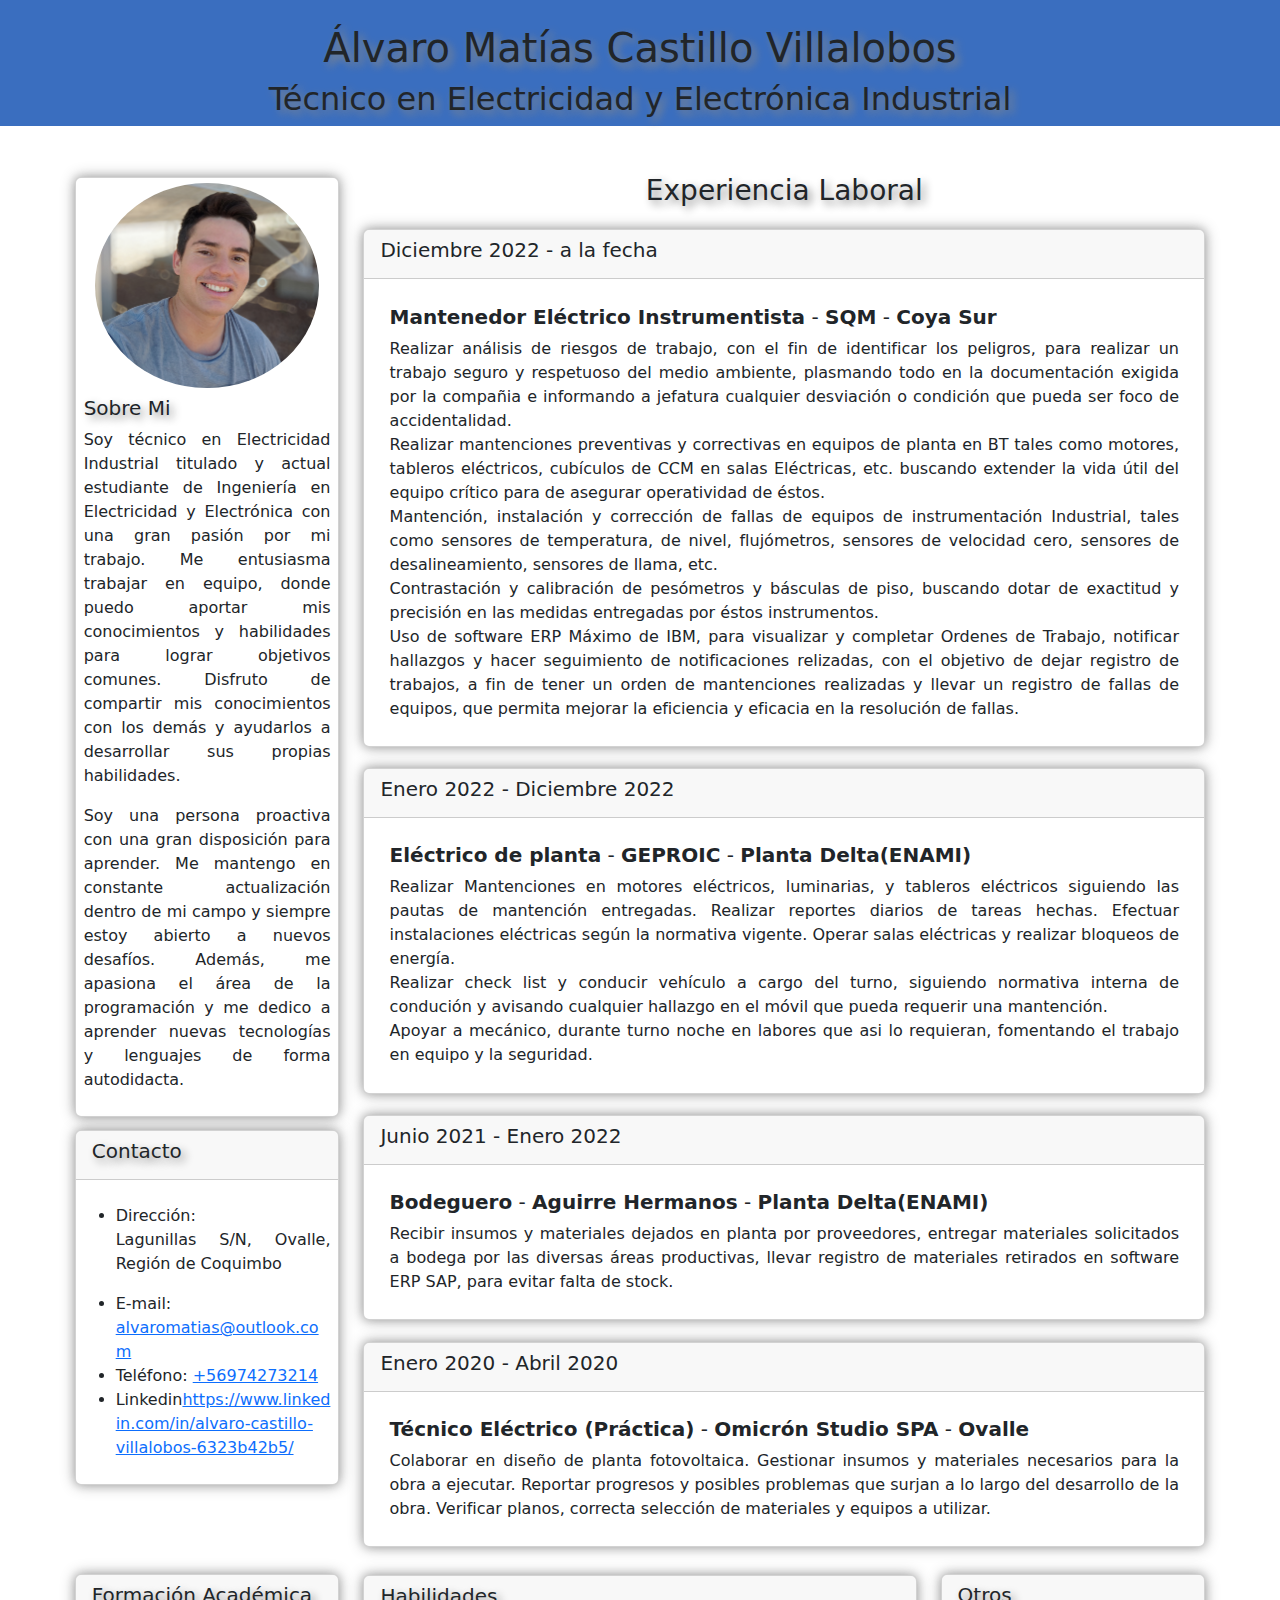
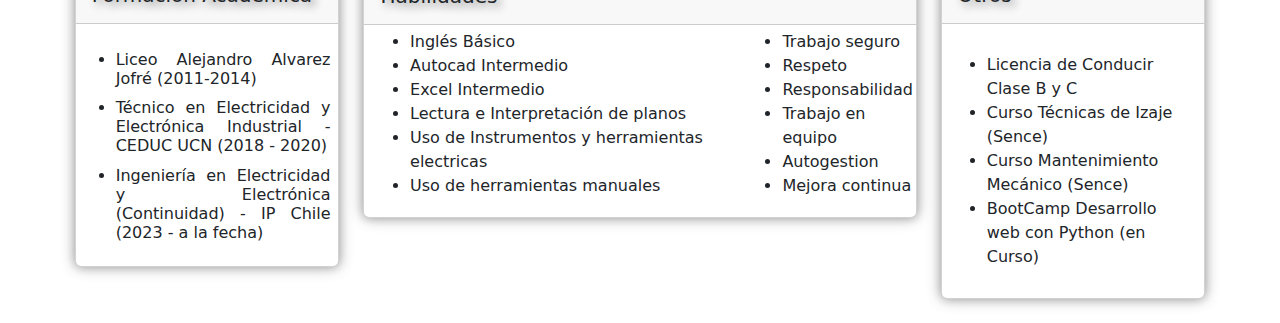
<file: curriculum.html>
<!DOCTYPE html>
<html lang="es" data-bs-theme="light">

<head>
    <meta charset="UTF-8">
    <meta name="viewport" content="width=device-width, initial-scale=1.0">
    <title>Curriculum Vitae</title>

    <!--Se agrega Bootstrap-->
    <link href="https://cdn.jsdelivr.net/npm/bootstrap@5.3.3/dist/css/bootstrap.min.css" rel="stylesheet"
        integrity="sha384-QWTKZyjpPEjISv5WaRU9OFeRpok6YctnYmDr5pNlyT2bRjXh0JMhjY6hW+ALEwIH" crossorigin="anonymous">
    <script src="https://cdn.jsdelivr.net/npm/bootstrap@5.3.3/dist/js/bootstrap.bundle.min.js"
        integrity="sha384-YvpcrYf0tY3lHB60NNkmXc5s9fDVZLESaAA55NDzOxhy9GkcIdslK1eN7N6jIeHz"
        crossorigin="anonymous"></script>

    <link rel="stylesheet" href="assets/css/styles-curriculum.css">
</head>

<body>
    <div class="container-fluid">
        <div class="row" id="header-container">
            <div class="col-md-12">
                <header>
                    <br>
                    <h1 class="title-text">Álvaro Matías Castillo Villalobos</h1>
                    <h2 class="title-text">Técnico en Electricidad y Electrónica Industrial</h2>
                </header>
            </div>
            <br>
        </div>
        <br>
        <div class="row" id="main-container">
            <div class="col-md-3">
                <div class="card about-me-card">
                    <img src="assets/img/yo.jpg" alt="yo" class="rounded-circle" id="mi-foto">
                    <div class="body-card">
                        <h5 class="card-title title-text">Sobre Mi</h5>
                        <p class="card-text">
                            Soy técnico en Electricidad Industrial titulado y actual estudiante de Ingeniería en 
                            Electricidad y Electrónica con una gran pasión por mi trabajo.
                            Me entusiasma trabajar en equipo, donde puedo aportar mis conocimientos y
                            habilidades para lograr objetivos comunes. Disfruto de compartir mis conocimientos
                            con los demás y ayudarlos a desarrollar sus propias habilidades.
                        </p>
                        <p>
                            Soy una persona proactiva con una gran disposición para aprender. Me mantengo en constante
                            actualización dentro de mi campo y siempre estoy abierto a nuevos desafíos. Además, me
                            apasiona el área de la programación y me dedico a aprender nuevas tecnologías y lenguajes de
                            forma autodidacta.
                        </p>
                    </div>
                </div>

                <div class="card contact-card">
                    <div class="card-header">
                        <h5 class="title-text">Contacto</h5>
                    </div>
                    <div class="body-card contact-body">
                        <p class="card-text" id="contact">
                            <ul>
                                <li>Dirección: <address>Lagunillas S/N, Ovalle, Región de Coquimbo</address></li>
                                <li>E-mail: <a href="mailto:alvaromatias@outlook.com">alvaromatias@outlook.com</a></li>
                                <li>Teléfono: <a href="tel:+56974273214">+56974273214</a></li>
                                <li>Linkedin<a href="https://www.linkedin.com/in/alvaro-castillo-villalobos-6323b42b5/">https://www.linkedin.com/in/alvaro-castillo-villalobos-6323b42b5/</a></li>
                            </ul>
                        </p>
                    </div>
                </div>
                
            </div>
            <div class="col-md-9">
                <br>
                <h3 class="title-text">Experiencia Laboral</h3>
                <div class="card job-experience-card">
                    <div class="card-header">
                        <h5>Diciembre 2022 - a la fecha</h5>
                    </div>
                    <div class="body-card">
                        <h5 class="card-title"><strong>Mantenedor Eléctrico Instrumentista</strong>     -       
                            <strong>SQM</strong>      -       <strong>Coya Sur</strong>
                        </h5>
                        <p class="card-text">
                            Realizar análisis de riesgos de trabajo, con el fin de identificar los peligros, para realizar 
                            un trabajo seguro y respetuoso del medio ambiente, plasmando todo en la documentación exigida por la compañia e informando 
                            a jefatura cualquier desviación o condición que pueda ser foco de accidentalidad. <br>
                            Realizar mantenciones preventivas y correctivas en equipos de planta en BT tales como motores, 
                            tableros eléctricos, cubículos de CCM en salas Eléctricas, etc. buscando extender la vida útil del equipo crítico para 
                            de asegurar operatividad de éstos.<br>
                            Mantención, instalación y corrección de fallas de equipos de instrumentación Industrial, tales como sensores de temperatura, 
                            de nivel, flujómetros, sensores de velocidad cero, sensores de desalineamiento, sensores de llama, etc. <br>
                            Contrastación y calibración de pesómetros y básculas de piso, buscando dotar de exactitud y precisión
                            en las medidas entregadas por éstos instrumentos. <br>
                            Uso de software ERP Máximo de IBM, para visualizar y completar Ordenes de Trabajo, notificar hallazgos y hacer seguimiento
                            de notificaciones relizadas, con el objetivo de dejar registro de trabajos, a fin de tener un orden
                            de mantenciones realizadas y llevar un registro de fallas de equipos, que permita mejorar la eficiencia y eficacia en la
                            resolución de fallas.
                        </p>
                    </div>
                </div>

                <div class="card job-experience-card">
                    <div class="card-header">
                        <h5>Enero 2022 - Diciembre 2022</h5>
                    </div>
                    <div class="body-card">
                        <h5 class="card-title"><strong>Eléctrico de planta</strong>     -       
                            <strong>GEPROIC</strong>      -       <strong>Planta Delta(ENAMI)</strong>
                        </h5>
                        <p class="card-text">Realizar Mantenciones en motores eléctricos, luminarias, y 
                            tableros eléctricos siguiendo las pautas de mantención entregadas. Realizar 
                            reportes diarios de tareas hechas. Efectuar instalaciones eléctricas según 
                            la normativa vigente. Operar salas eléctricas y realizar bloqueos de energía. <br>
                            Realizar check list y conducir vehículo a cargo del turno, siguiendo normativa interna 
                            de condución y avisando cualquier hallazgo en el móvil que pueda requerir una mantención. <br>
                            Apoyar a mecánico, durante turno noche en labores que asi lo requieran, fomentando el trabajo 
                            en equipo y la seguridad.
                        </p>
                    </div>
                </div>

                <div class="card job-experience-card">
                    <div class="card-header">
                        <h5>Junio 2021 - Enero 2022</h5>
                    </div>
                    <div class="body-card">
                        <h5 class="card-title"><strong>Bodeguero</strong>     -       
                            <strong>Aguirre Hermanos</strong>      -       <strong>Planta Delta(ENAMI)</strong>
                        </h5>
                        <p class="card-text">Recibir insumos y materiales dejados en planta por proveedores, 
                            entregar materiales solicitados a bodega por las diversas áreas productivas, llevar 
                            registro de materiales retirados en software ERP SAP, para evitar falta de stock.</p>
                    </div>
                </div>

                <div class="card job-experience-card">
                    <div class="card-header">
                        <h5>Enero 2020 - Abril 2020</h5>
                    </div>
                    <div class="body-card">
                        <h5 class="card-title"><strong>Técnico Eléctrico (Práctica)</strong>     -       
                            <strong>Omicrón Studio SPA</strong>      -       <strong>Ovalle</strong>
                        </h5>
                        <p class="card-text">Colaborar en diseño de planta fotovoltaica. Gestionar 
                            insumos y materiales necesarios para la obra a ejecutar. Reportar progresos 
                            y posibles problemas que surjan a lo largo del desarrollo de la obra. Verificar 
                            planos, correcta selección de materiales y equipos a utilizar.</p>
                    </div>
                </div>
            </div>
        </div>

        <div class="row" id="aditional-container">
            <div class="col-md-3">
                <div class="card academic-card">
                    <div class="card-header">
                        <h5 class="card-title title-text">Formación Académica</h5>
                    </div>
                    <div class="body-card academic-body">
                        <p class="card-text">
                          <ul>
                            <li><h6>Liceo Alejandro Alvarez Jofré (2011-2014)</h6>
                            </li>
                            <li><h6>Técnico en Electricidad y Electrónica Industrial - CEDUC UCN (2018 - 2020)</h6>
                            </li>
                            <li><h6>Ingeniería en Electricidad y Electrónica (Continuidad) - IP Chile (2023 - a la fecha)</h6>
                            </li>
                            
                          </ul>
                        </p>
                    </div>
                </div>
            </div>
            <div class="col-md-6">
                <div class="card skill-card">
                    <div class="card-header">
                        <h5 class="title-text">Habilidades</h5>
                    </div>
                    <div class="body-card skill-body">
                        <p class="card-text" id="technical-skills">
                            <ul>
                                <li>Inglés Básico</li>
                                <li>Autocad Intermedio</li>
                                <li>Excel Intermedio</li>
                                <li>Lectura e Interpretación de planos</li>
                                <li>Uso de Instrumentos y herramientas electricas</li>
                                <li>Uso de herramientas manuales</li>
                            </ul>
                        </p>
                        <p class="card-text" id="soft-skills">
                            <ul>
                                <li>Trabajo seguro</li>
                                <li>Respeto</li>
                                <li>Responsabilidad</li>
                                <li>Trabajo en equipo</li>
                                <li>Autogestion</li>
                                <li>Mejora continua</li>
                            </ul>
                        </p>
                    </div>
                </div>
            </div>
            <div class="col-md-3">
                <div class="card other-card">
                    <div class="card-header">
                        <h5 class="title-text">Otros</h5>
                    </div>
                    <div class="body-card other-body">
                        <p class="card-text" id="other">
                            <ul>
                                <li>Licencia de Conducir Clase B y C</li>
                                <li>Curso Técnicas de Izaje (Sence)</li>
                                <li>Curso Mantenimiento Mecánico (Sence)</li>
                                <li>BootCamp Desarrollo web con Python (en Curso)</li>
                            </ul>
                        </p>
                    </div>
                </div>
            </div>
        </div>
        <br>

    </div>

</body>

</html>
</file>
<file: assets/css/styles-curriculum.css>
/*Labels*/
body{
    width: 100%;
    height: 100vh;
}
footer{
    text-align: center;
    padding-bottom: 2%;
    padding-top: 2%;
}
footer a{
    font-size: large;
    font-weight: bolder;
}
header{
    text-align: center;
    color: solid white;
}

/*Clases*/
.about-me-card{
    margin-top: 10%;
    margin-bottom: auto;
    height: auto;
    text-align:justify;
    align-items: center;
}
.academic-card{
    margin-top: 10%;
    margin-bottom: auto;
    height: auto;
    text-align:justify;
}
.academic-body{
    padding-right: 2%;
    padding: 5%;
}
.body-card{
    padding: 3%;
}
.card{
box-shadow: 0 0 5px rgba(0, 0, 0, 0.0),
            0 0 10px rgba(0, 0, 0, 0.2),
            0 0 15px rgba(0, 0, 0, 0.3);
}
.contact-card{
    margin-top: 5%;
    text-align: justify;
    height: auto;
}
.job-experience-card{
    margin-top: 2.55%;
    text-align: justify;
}

.other-body{
    height: auto;
    padding: 5%;
}
.other-card{
    margin-top: 10%;
    height: auto;
}
.skill-body{
    display: flex;
    height: auto;
    padding: 0.5%;
    padding-top: 1%;
}
.skill-card{
    margin-top: 5%;
    height: auto;
}
.title-text{
    text-shadow: 4px 4px 8px #888;
    color: solid white;
}

/*ID's*/
#aditional-container, #main-container{
    padding-left: 5%;
    padding-right: 5%;
}
#header-container{
    background-color: #3A6EBF;
}
#main-container{
    text-align: center;
    font-size: medium;
}
#mi-foto{

    width: 85%;
    height: auto;
    margin-top: 2%;
}
#soft-skills{
    margin-left: 1%;
    margin-right: 1%;
}
#technical-skills{
    margin-left: 1%;
    margin-right: 1%;
}
</file>
